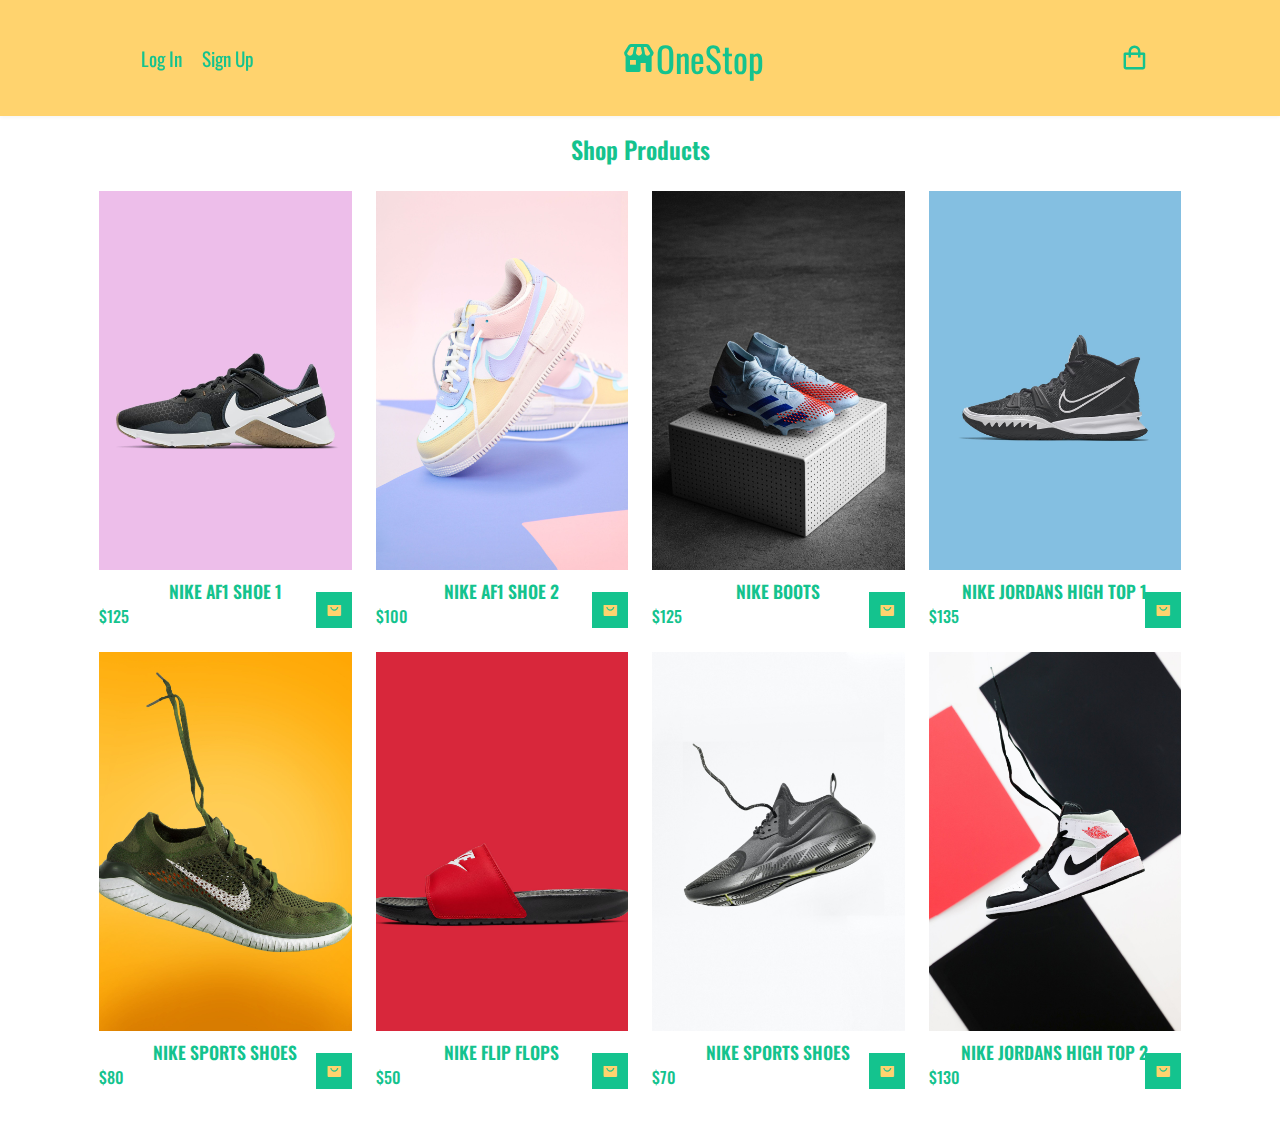
<file: index.html>
<html lang="en">
<head>
    <meta charset="UTF-8">
    <meta http-equiv="X-UA-Compatible" content="IE=edge">
    <meta name="viewport" content="width=device-width, initial-scale=1.0">
    <title>OneStop</title>
    <link rel="stylesheet" href="style.css">
    <link href='https://unpkg.com/boxicons@2.1.4/css/boxicons.min.css' rel='stylesheet'>
</head>
<body>
    <header >
        <div class="nav container">
            <div>
                <ul class="items">
                    <li class="list-items"><a href="loginpage.html">Log In</a></li>
                    <li class="list-items"><a href="signuppage.html">Sign Up</a></li>
                </ul>
            </div>
            <a href="" class="logo"><i class='bx bxs-store'></i>OneStop</a>
                <i class='bx bx-shopping-bag' id="cart-icon"> </i>
                  

                <div class="cart">
                    <h2 class="cart-title"></h2>
                    <div class="cart-content">

                        

                    </div>
                    <div class="total">
                        <div class="total-title">Total</div>
                        <div class="total-price">$0</div>
                    </div>
                    <button type="button"><a  class="btn-buy" href="checkoutpayment.html">Buy Now</a></button>
                    <i class='bx bx-x' id="close-cart"></i>
                </div>
        </div>
    </header>
    <section class="shop container">
            <h2 class="section-title">Shop Products</h2> 
            <div class="shop-content">
                <div class="product-box">
                    <img src="img/product1.jpg" alt="product1" class="product-img">
                    <h2 class="product-title">Nike AF1 Shoe 1</h2>
                    <span class="price">$125</span>
                    <i class='bx bxs-shopping-bag-alt add-cart'></i>
                </div>
             
                <div class="product-box">
                    <img src="img/product2.jpg" alt="product2" class="product-img">
                    <h2 class="product-title">Nike AF1 Shoe 2</h2>
                    <span class="price">$100</span>
                    <i class='bx bxs-shopping-bag-alt add-cart'></i>
                </div>
                <div class="product-box">
                    <img src="img/product3.jpg" alt="product3" class="product-img">
                    <h2 class="product-title">Nike Boots </h2>
                    <span class="price">$125</span>
                    <i class='bx bxs-shopping-bag-alt add-cart'></i>
                </div>
                <div class="product-box">
                    <img src="img/product4.jpg" alt="product4" class="product-img">
                    <h2 class="product-title">Nike Jordans High Top 1</h2>
                    <span class="price">$135</span>
                    <i class='bx bxs-shopping-bag-alt add-cart'></i>
                </div>
                <div class="product-box">
                    <img src="img/product5.jpg" alt="product5" class="product-img">
                    <h2 class="product-title">Nike Sports Shoes</h2>
                    <span class="price">$80</span>
                    <i class='bx bxs-shopping-bag-alt add-cart'></i>
                </div>
                <div class="product-box">
                    <img src="img/product6.jpg" alt="product6" class="product-img">
                    <h2 class="product-title">Nike Flip Flops</h2>
                    <span class="price">$50</span>
                    <i class='bx bxs-shopping-bag-alt add-cart'></i>
                </div>
                <div class="product-box">
                    <img src="img/product7.jpg" alt="product7" class="product-img">
                    <h2 class="product-title">Nike Sports Shoes</h2>
                    <span class="price">$70</span>
                    <i class='bx bxs-shopping-bag-alt add-cart'></i>
                </div>
                <div class="product-box">
                    <img src="img/product8.jpg" alt="product8" class="product-img">
                    <h2 class="product-title">Nike Jordans High Top 2</h2>
                    <span class="price">$130</span>
                    <i class='bx bxs-shopping-bag-alt add-cart'></i>
                </div>
            </div>  

    </section>
    <script src="main.js"></script>
</body>

</html>
</file>
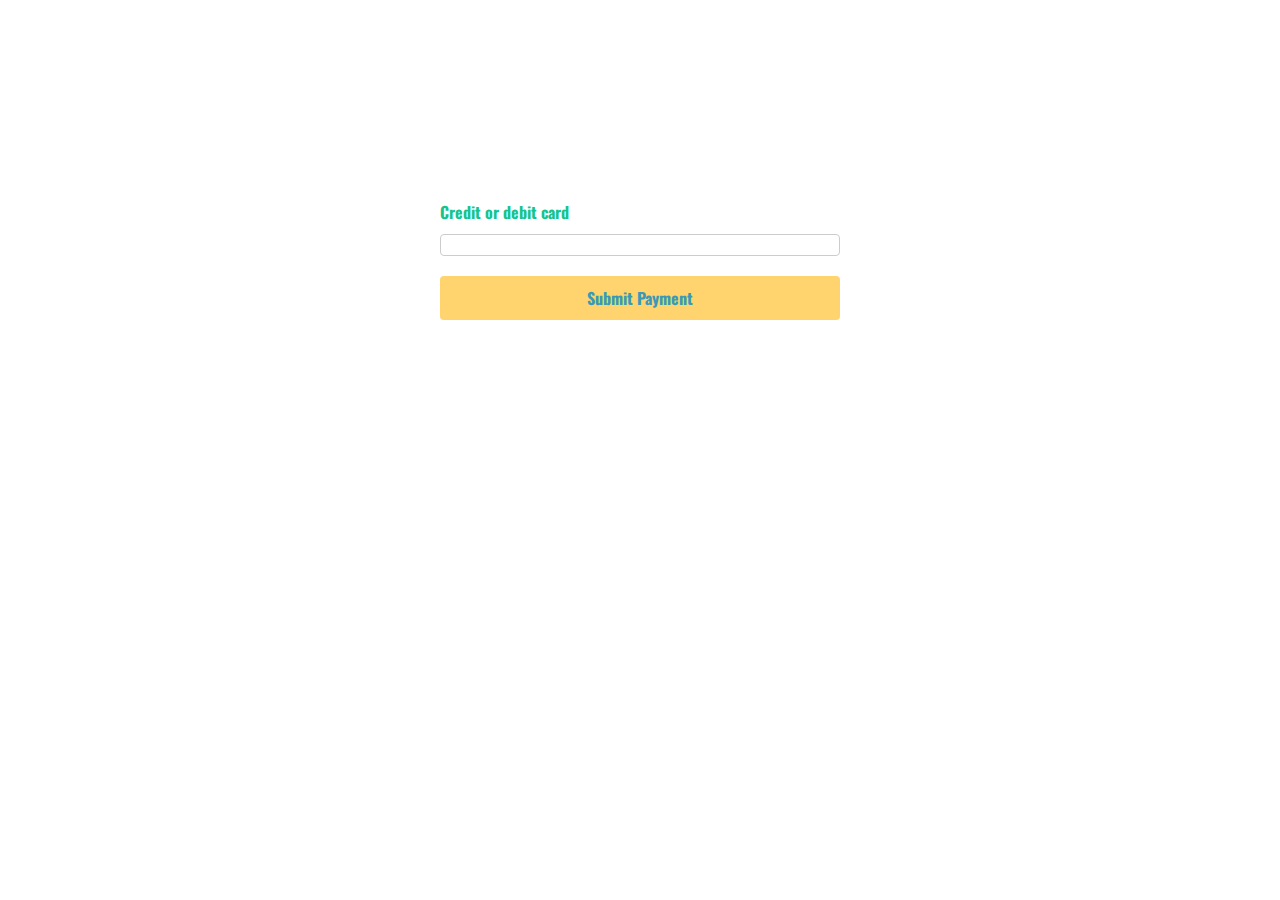
<file: checkoutpayment.html>
<!DOCTYPE html>
<html>

<head>
    <title>Checkout</title>
    <script src="https://js.stripe.com/v3/"></script>
    <link rel="stylesheet" href="style.css">
</head>

<body>
    <form id="payment-form">
        <div>
            <label for="card-element">
                Credit or debit card
            </label>
            <div id="card-element">
                <!-- A Stripe Element will be inserted here. -->
            </div>
        </div>

        <!-- Used to display form errors. -->
        <div id="card-errors" role="alert"></div>
        <button>Submit Payment</button>
    </form>

    <script>
        var stripe = Stripe('pk_test_51MpWA9K7ubeHuZ5aVNgvxAsjer8t6CcEmh0cDYT2BF7SXB1oZzwaWe5TKnuYashx6QBljXNGIsmwIpTOBfzLrfWj00I3wWvyk9');
        var elements = stripe.elements();

        var card = elements.create('card');
        card.mount('#card-element');

        var form = document.getElementById('payment-form');
        form.addEventListener('submit', function (event) {
            event.preventDefault();

            stripe.createToken(card).then(function (result) {
                if (result.error) {
                    // Inform the user if there was an error.
                    var errorElement = document.getElementById('card-errors');
                    errorElement.textContent = result.error.message;
                } else {
                    // Send the token to your server.
                    stripeTokenHandler(result.token);
                }
            });
        });

        function stripeTokenHandler(token) {
            // Insert the token ID into the form so it gets submitted to the server
            var form = document.getElementById('payment-form');
            var hiddenInput = document.createElement('input');
            hiddenInput.setAttribute('type', 'hidden');
            hiddenInput.setAttribute('name', 'stripeToken');
            hiddenInput.setAttribute('value', token.id);
            form.appendChild(hiddenInput);

            // Submit the form
            form.submit();
        }
    </script>
</body>

</html>
</file>
<file: style.css>
@import url('https://fonts.googleapis.com/css2?family=Oswald:wght@200;400;600&display=swap');
*{

    font-family: 'Oswald', sans-serif;
    margin: 0;
    padding: 0;
    scroll-padding: 0;
    scroll-padding-top: 2rem;
    scroll-behavior: smooth;
    box-sizing: border-box;
    list-style: none;
    text-decoration: none;
}
:root{
    --main-color: #3A98B9;
    --text-color:#14C38E;
    --bg-color:#FFD36E ;

}
.container{
max-width: 1082px;
margin: auto;
width: 100%;
}
section{
    padding:4rem 0 3rem ;

}
img{
    width: 100%;
    
}
body{
    color: var(--text-color)
}
header{
    position: fixed;
    top: 0;
    left: 0;
    width: 100%;
    background-color: var(--bg-color);
    box-shadow: 0 1px 4px hsl(0 4% 10%/ 5%);
    z-index: 100;

}
.nav{
    display: flex;
    align-items: center;
    justify-content: space-between;
    padding: 32px;
}
.logo{
    font-size: 2.2rem;
    color:var(--text-color);
    font-weight: 400;
    text-align: center;
   

}
.items{
    display: flex;
    justify-content: space-between;
    margin-left: 0;
}
.list-items {
    display: flex;
    justify-content: space-between;
    padding: 10px;
    
}
a{
    color: var(--text-color);
    text-decoration: none;
    font-size: 1.2rem;
}
h2{
    align-items: center;
    text-align: center;
}
#mc_embed_signup {
    background: var(--bg-color);
    align-items: center;
    max-width: 1082px;
    margin: auto;
    width: 100%;
}

#cart-icon{
    font-size: 1.8rem;
    cursor: pointer;
}
.cart{
    position: fixed;
    top: 0;
    right:-100%;
    width: 360px;
    min-height: 100vh;
    padding: 20px;
    background:var(--bg-color);
    box-shadow: -2px 0 4px hsl(0 4% 10% /5%);
    transition: 0.3s;
}
.cart.active{
    right: 0;
}
.cart-title{
    text-align: center;
    font-size: 1.5rem;
    font-weight: 600;
    margin-top: 2rem;
}
.cart-box{
    display: grid;
    grid-template-columns: 32% 50% 18%;
    align-items: center;
    gap: 1rem;
    margin-top: 1rem;
}
.cart-img{
    width: 100px;
    height: 100px;
    object-fit: contain;
    padding: 10px;
}
.detail-box{
    display: grid;
    row-gap: 0.5rem;
}
.cart-product-title{
    font-size: 1rem;
    text-transform: uppercase;
}
.cart-price{
    font-weight: 500;

}
.cart-quantity{
    border: 1px solid var(--text-color);
    outline: var(--main-color);
    width: 2.4rem;
    text-align: center;
    font-size: 1rem;
}
.cart-remove{
    font-size: 24px;
    color: var(--main-color);
    position: absolute;
    right: 1rem;
    cursor: pointer;
}

.total{
    display: flex;
    justify-content: flex-end;
    margin-top: 1.5rem;
    border-top: 1px solid var(--text-color);
}
.total-title{
    font-size: 1rem;
    font-weight: 600;
}
.total-price{
    margin-left: 0.5rem;
}
.btn-buy{
    display: flex;
    margin: 1.5rem auto 0 auto;
    padding: 12px 20px  ;
    border: none;
    background: var(--main-color);
    color: var(--bg-color);
    font-size: 1rem;
    font-weight: 500;
    cursor: pointer;
}
.btn-buy :hover{
    background:var(--text-color);
}
#close-cart{
    position: absolute;
    top: 1rem;
    right: 0.8rem;
    font-size: 2rem;
    color:var(--text-color);
    cursor:pointer;
}
.section-title{
    font-size: 1.5rem;
    font-weight: 600;
    text-align: center;
    margin-bottom: 1.5rem;
    margin-top: 2.2rem;
}
.shop{
    margin-top: 2rem;
}
.shop-content{
    display: grid;
    grid-template-columns: repeat(auto-fit ,minmax(220px,auto ));
    gap: 1.5rem;
}
.product-box{
    position: relative;
}
.product-box:hover{
    padding: 10px;
    border: 1px solid var(--text-color);
    transition: 0.4s;
}
.product-img{
    width: 100%;
    height: auto;
    margin-bottom: 0.5rem ;
}
.product-title{
    font-size: 1.1rem;
    font-weight: 600;
    text-transform: uppercase;
}
.price{
    font-weight: 500;
}
.add-cart{
    position: absolute;
    bottom: 0;
    right: 0;
    background: var(--text-color);
    color :var(--bg-color);
    padding: 10px;
}
.add-cart:hover{
    padding: 10px;
    border: 1px solid var(--text-color);
    transition: 0.4s;
    background: hsl(249, 32%, 17%);
}
#payment-form {
    max-width: 400px;
    margin: 0 auto;
    margin-top: 200px;
}

label {
    display: block;
    margin-bottom: 10px;
    font-size: 16px;
    font-weight: bold;
}

input[type="text"],
input[type="email"],
input[type="tel"] {
    display: block;
    width: 100%;
    padding: 10px;
    margin-bottom: 20px;
    border: 1px solid var(--text-color);
    border-radius: 4px;
    font-size: 16px;
}

button {
    display: block;
    width: 100%;
    padding: 10px;
    background-color: var(--bg-color);
    color: var(--main-color);
    border: none;
    border-radius: 4px;
    font-size: 16px;
    font-weight: bold;
    cursor: pointer;
}

button:hover {
    background-color: var(--bg-color);
}

#card-element {
    border: 1px solid #ccc;
    padding: 10px;
    border-radius: 4px;
    margin-bottom: 20px;
}

#card-errors {
    color: #dc3545;
    margin-top: 10px;
    font-size: 14px;
}
@media (max-width:1080px){
    .nav{
        padding: 15px;
    }
    section{
        padding: 3rem 0 2rem;
    }
    .container{
        margin: 0 auto;
        width: 90%;
    }
    .shop{
        margin-top: 2rem !important;
    }
}
@media (max-width:400px) {
    .nav {
        padding: 11px;
    }
    .logo{
        font-size: 1rem;
    }
    .cart{
        width: 320px;
    }
    .product-img{
        height: 50%;
        width: 50%;
    }
    section {
        padding: 3rem 0 2rem;
    }

    .container {
        margin: 0 auto;
        width: 90%;
    }

    .shop {
        margin-top: 2rem !important;
    }
}
@media (max-width:360px){
    .shop {
            margin-top: 1rem !important;
        }
    .cart {
            width: 280px;
                  }
}
</file>
